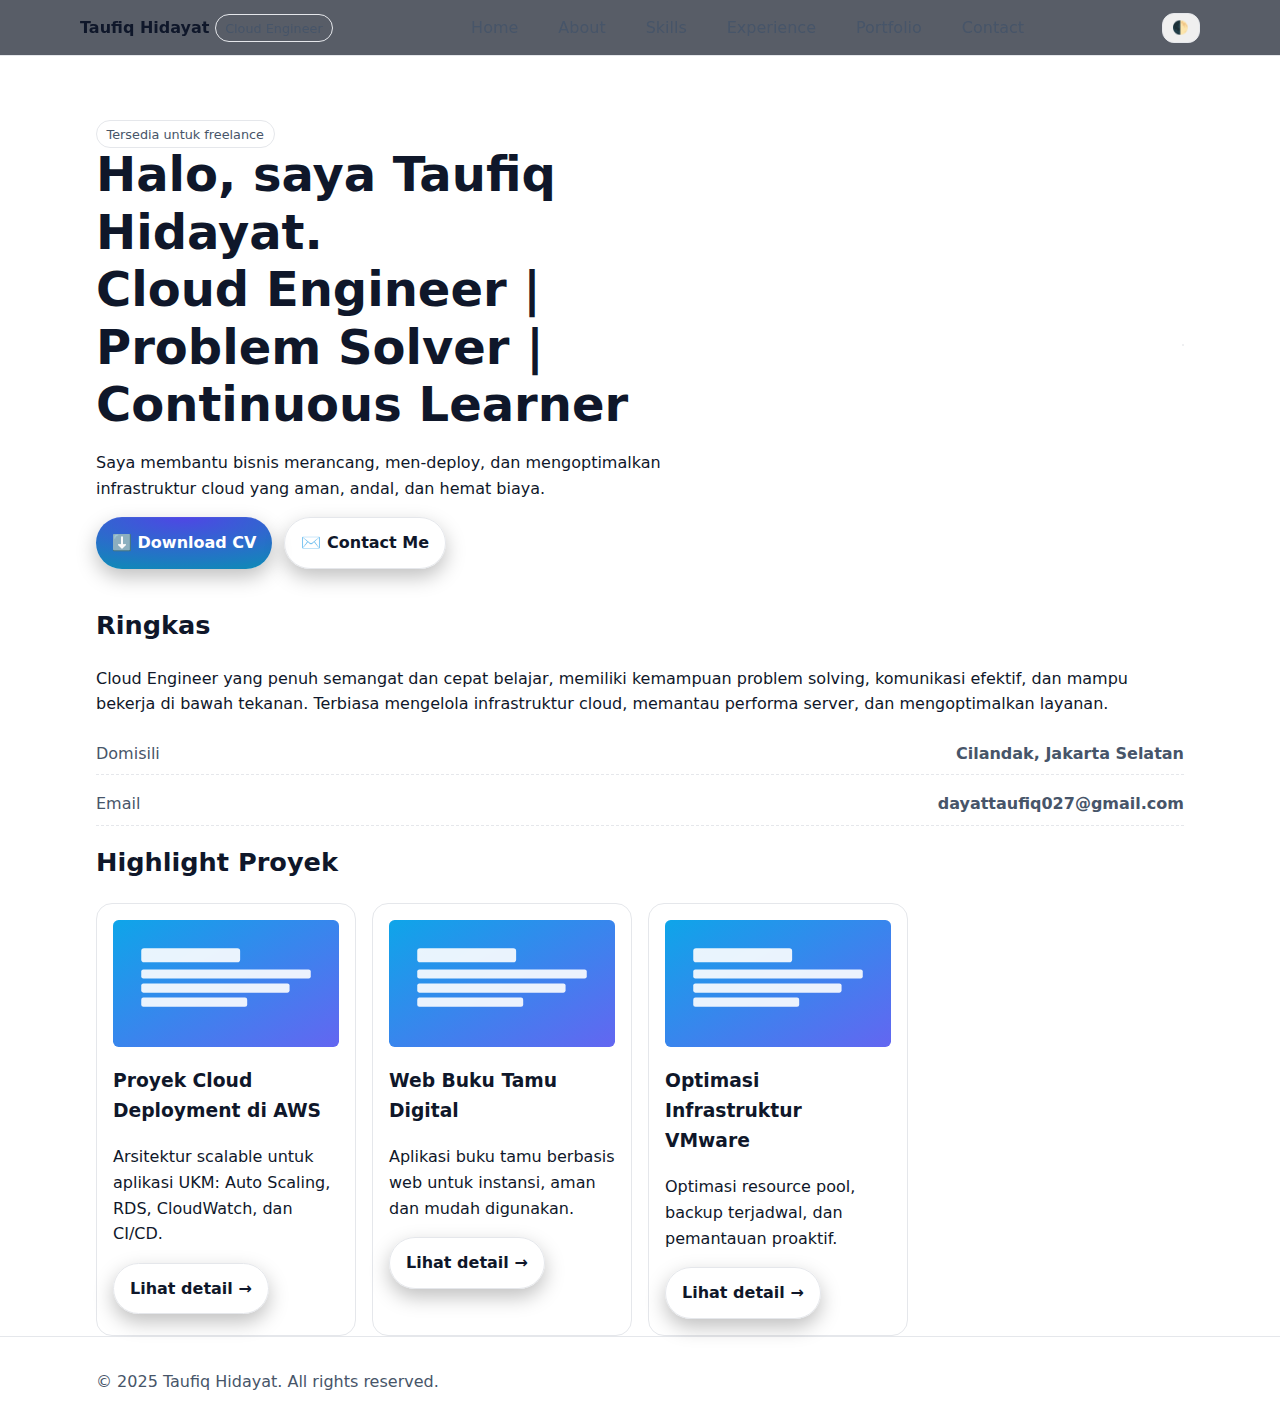
<file: index.html>
<!doctype html>
<html lang="id">
<head>
  <meta charset="utf-8">
  <meta name="viewport" content="width=device-width, initial-scale=1"/>
  <title>Taufiq Hidayat — Cloud Engineer</title>
  <meta name="description" content="Portofolio modern dan responsif milik Taufiq Hidayat, Cloud Engineer di Jakarta."/>
  <meta name="author" content="Taufiq Hidayat"/>
  <link rel="icon" href="/assets/images/favicon.svg" type="image/svg+xml"/>
  <link rel="stylesheet" href="/assets/css/styles.css"/>
  <meta property="og:title" content="Taufiq Hidayat — Cloud Engineer"/>
  <meta property="og:description" content="Portofolio modern dan responsif milik Taufiq Hidayat, Cloud Engineer di Jakarta."/>
  <meta property="og:type" content="website"/>
  <meta property="og:image" content="/assets/images/project-1.svg"/>
  <meta name="twitter:card" content="summary_large_image"/>
  <script type="application/ld+json">
  {"@context": "https://schema.org", "@type": "Person", "name": "Taufiq Hidayat", "jobTitle": "Cloud Engineer", "email": "dayattaufiq027@gmail.com", "address": {"@type": "PostalAddress", "addressLocality": "Cilandak, Jakarta Selatan"}, "url": "https://example.com", "sameAs": []}
  </script>
</head>
<body>
<header class="site">
  <div class="container inner">
    <a href="/" class="logo" aria-label="Beranda">
      <strong>Taufiq Hidayat</strong> <span class="badge">Cloud Engineer</span>
    </a>
    <nav aria-label="Utama">
      <ul>
        <li><a href="/">Home</a></li>
        <li><a href="/pages/about.html">About</a></li>
        <li><a href="/pages/skills.html">Skills</a></li>
        <li><a href="/pages/experience.html">Experience</a></li>
        <li><a href="/pages/portfolio.html">Portfolio</a></li>
        <li><a href="/pages/contact.html">Contact</a></li>
      </ul>
    </nav>
    <button class="theme-toggle" onclick="toggleTheme()" aria-label="Toggle tema" title="Toggle theme">🌓</button>
  </div>
</header>

<section class="hero">
  <div class="container wrap">
    <div>
      <span class="badge">Tersedia untuk freelance</span>
      <h1>Halo, saya Taufiq Hidayat.<br/>Cloud Engineer | Problem Solver | Continuous Learner</h1>
      <p>
        Saya membantu bisnis merancang, men-deploy, dan mengoptimalkan infrastruktur cloud yang aman, andal, dan hemat biaya.
      </p>
      <div class="cta">
        <a class="btn primary" href="/assets/Taufiq-Hidayat-CV.pdf" download>⬇️ Download CV</a>
        <a class="btn ghost" href="/pages/contact.html">✉️ Contact Me</a>
      </div>
    </div>
    <div class="photo">
      <img src="/assets/images/profile.svg" alt="Foto profil Taufiq Hidayat"/>
    </div>
  </div>
</section>

<section class="section">
  <div class="container">
    <h2>Ringkas</h2>
    <p class="muted">
      Cloud Engineer yang penuh semangat dan cepat belajar, memiliki kemampuan problem solving, komunikasi efektif, dan mampu bekerja di bawah tekanan. Terbiasa mengelola infrastruktur cloud, memantau performa server, dan mengoptimalkan layanan.
    </p>
    <ul class="kv" style="list-style:none;padding:0">
      <li><span>Domisili</span><strong>Cilandak, Jakarta Selatan</strong></li>
      <li><span>Email</span><strong><a href="mailto:dayattaufiq027@gmail.com">dayattaufiq027@gmail.com</a></strong></li>
    </ul>
  </div>
</section>

<section class="section">
  <div class="container">
    <h2>Highlight Proyek</h2>
    <div class="cards">
      <article class="card">
        <img src="/assets/images/project-1.svg" alt="Proyek AWS"/>
        <h3>Proyek Cloud Deployment di AWS</h3>
        <p>Arsitektur scalable untuk aplikasi UKM: Auto Scaling, RDS, CloudWatch, dan CI/CD.</p>
        <a class="btn" href="/pages/portfolio.html#aws">Lihat detail →</a>
      </article>
      <article class="card">
        <img src="/assets/images/project-2.svg" alt="Buku Tamu Digital"/>
        <h3>Web Buku Tamu Digital</h3>
        <p>Aplikasi buku tamu berbasis web untuk instansi, aman dan mudah digunakan.</p>
        <a class="btn" href="/pages/portfolio.html#guestbook">Lihat detail →</a>
      </article>
      <article class="card">
        <img src="/assets/images/project-3.svg" alt="Optimasi VMware"/>
        <h3>Optimasi Infrastruktur VMware</h3>
        <p>Optimasi resource pool, backup terjadwal, dan pemantauan proaktif.</p>
        <a class="btn" href="/pages/portfolio.html#vmware">Lihat detail →</a>
      </article>
    </div>
  </div>
</section>

<footer class="site">
  <div class="container">
    © 2025 Taufiq Hidayat. All rights reserved.
  </div>
</footer>
<div class="toast" role="status" aria-live="polite"></div>
<script src="/assets/js/main.js"></script>
</body></html>
</file>
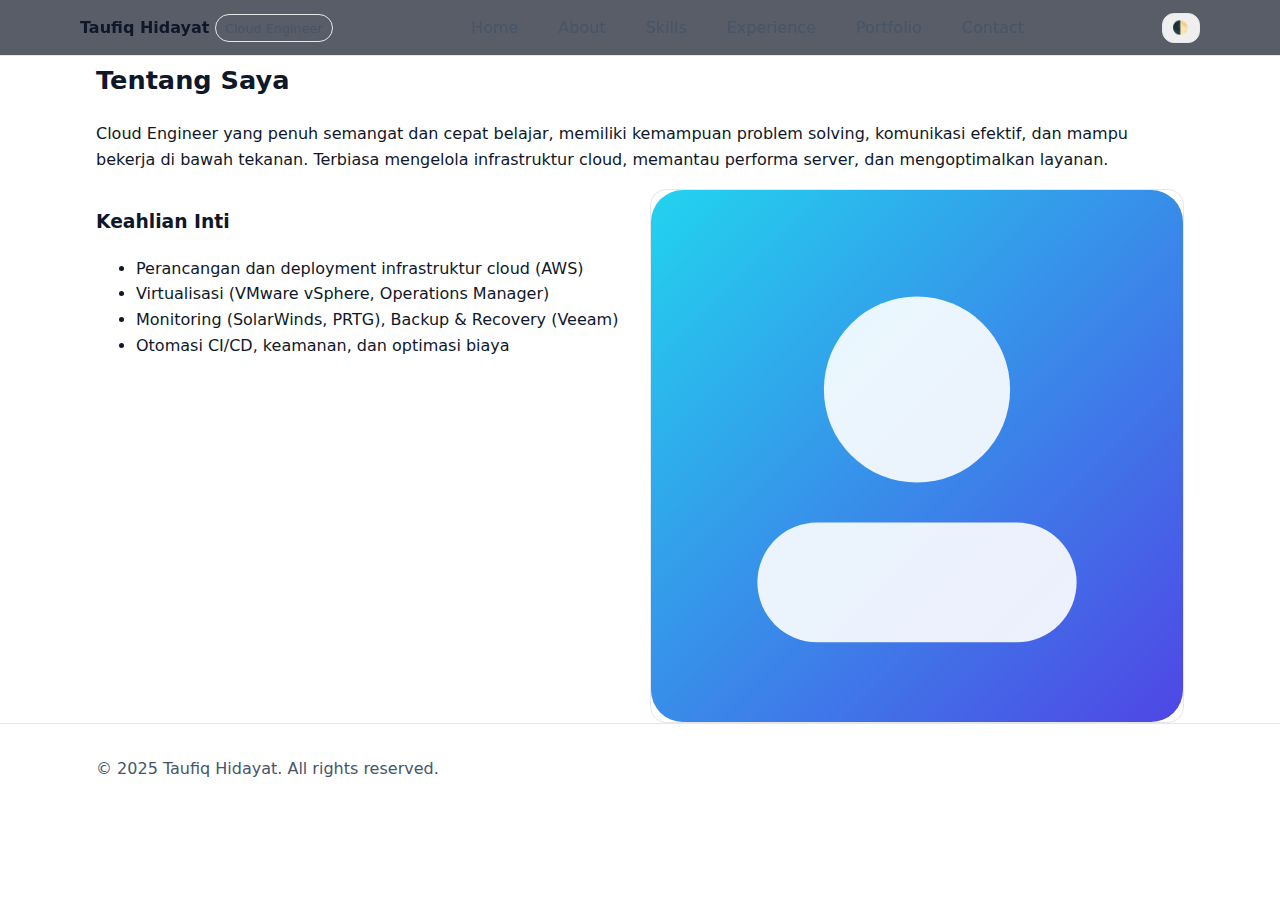
<file: pages/about.html>
<!doctype html>
<html lang="id">
<head>
  <meta charset="utf-8">
  <meta name="viewport" content="width=device-width, initial-scale=1"/>
  <title>About — Taufiq Hidayat — Cloud Engineer</title>
  <meta name="description" content="Tentang Taufiq Hidayat, Cloud Engineer."/>
  <meta name="author" content="Taufiq Hidayat"/>
  <link rel="icon" href="/assets/images/favicon.svg" type="image/svg+xml"/>
  <link rel="stylesheet" href="/assets/css/styles.css"/>
  <meta property="og:title" content="About — Taufiq Hidayat — Cloud Engineer"/>
  <meta property="og:description" content="Tentang Taufiq Hidayat, Cloud Engineer."/>
  <meta property="og:type" content="website"/>
  <meta property="og:image" content="/assets/images/project-1.svg"/>
  <meta name="twitter:card" content="summary_large_image"/>
  <script type="application/ld+json">
  {"@context": "https://schema.org", "@type": "Person", "name": "Taufiq Hidayat", "jobTitle": "Cloud Engineer", "email": "dayattaufiq027@gmail.com", "address": {"@type": "PostalAddress", "addressLocality": "Cilandak, Jakarta Selatan"}, "url": "https://example.com", "sameAs": []}
  </script>
</head>
<body>
<header class="site">
  <div class="container inner">
    <a href="/" class="logo" aria-label="Beranda">
      <strong>Taufiq Hidayat</strong> <span class="badge">Cloud Engineer</span>
    </a>
    <nav aria-label="Utama">
      <ul>
        <li><a href="/">Home</a></li>
        <li><a href="/pages/about.html">About</a></li>
        <li><a href="/pages/skills.html">Skills</a></li>
        <li><a href="/pages/experience.html">Experience</a></li>
        <li><a href="/pages/portfolio.html">Portfolio</a></li>
        <li><a href="/pages/contact.html">Contact</a></li>
      </ul>
    </nav>
    <button class="theme-toggle" onclick="toggleTheme()" aria-label="Toggle tema" title="Toggle theme">🌓</button>
  </div>
</header>

<section class="section">
  <div class="container">
    <h2>Tentang Saya</h2>
    <p>Cloud Engineer yang penuh semangat dan cepat belajar, memiliki kemampuan problem solving, komunikasi efektif, dan mampu bekerja di bawah tekanan. Terbiasa mengelola infrastruktur cloud, memantau performa server, dan mengoptimalkan layanan.</p>
    <div class="grid" style="grid-template-columns: 1fr 1fr;">
      <div>
        <h3>Keahlian Inti</h3>
        <ul>
          <li>Perancangan dan deployment infrastruktur cloud (AWS)</li>
          <li>Virtualisasi (VMware vSphere, Operations Manager)</li>
          <li>Monitoring (SolarWinds, PRTG), Backup & Recovery (Veeam)</li>
          <li>Otomasi CI/CD, keamanan, dan optimasi biaya</li>
        </ul>
      </div>
      <div>
        <img src="/assets/images/profile.svg" alt="Foto Taufiq Hidayat" style="border-radius:1rem;border:1px solid var(--border)"/>
      </div>
    </div>
  </div>
</section>

<footer class="site">
  <div class="container">
    © 2025 Taufiq Hidayat. All rights reserved.
  </div>
</footer>
<div class="toast" role="status" aria-live="polite"></div>
<script src="/assets/js/main.js"></script>
</body></html>
</file>
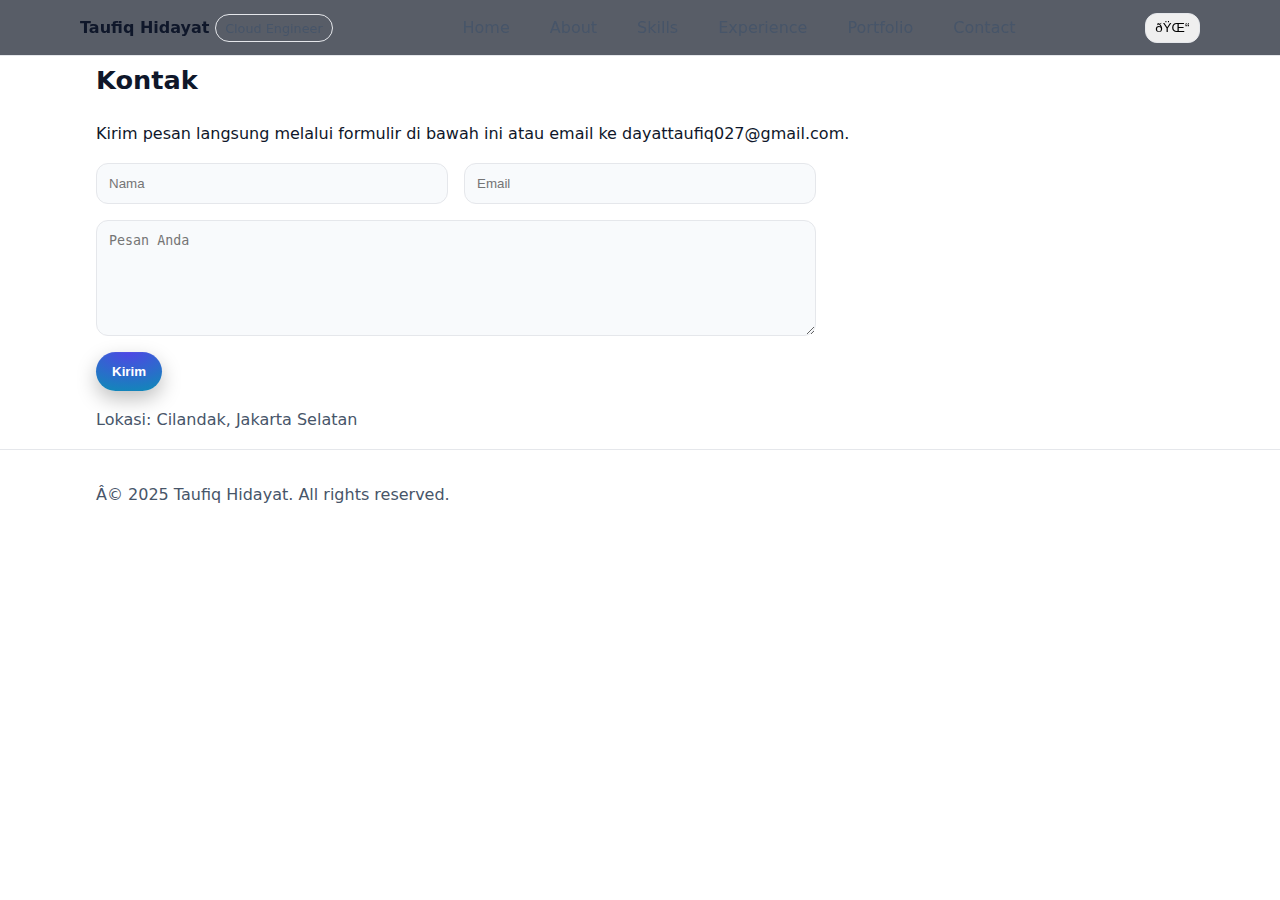
<file: pages/contact.html>
﻿<!doctype html>
<html lang="id">
<head>
  <meta charset="utf-8">
  <meta name="viewport" content="width=device-width, initial-scale=1"/>
  <title>Contact â€” Taufiq Hidayat â€” Cloud Engineer</title>
  <meta name="description" content="Kontak Taufiq Hidayat, Cloud Engineer."/>
  <meta name="author" content="Taufiq Hidayat"/>
  <link rel="icon" href="../assets/images/favicon.svg" type="image/svg+xml"/>
  <link rel="stylesheet" href="../assets/css/styles.css"/>
  <meta property="og:title" content="Contact â€” Taufiq Hidayat â€” Cloud Engineer"/>
  <meta property="og:description" content="Kontak Taufiq Hidayat, Cloud Engineer."/>
  <meta property="og:type" content="website"/>
  <meta property="og:image" content="../assets/images/project-1.svg"/>
  <meta name="twitter:card" content="summary_large_image"/>
  <script type="application/ld+json">
  {"@context": "https://schema.org", "@type": "Person", "name": "Taufiq Hidayat", "jobTitle": "Cloud Engineer", "email": "dayattaufiq027@gmail.com", "address": {"@type": "PostalAddress", "addressLocality": "Cilandak, Jakarta Selatan"}, "url": "https://example.com", "sameAs": []}
  </script>
</head>
<body>
<header class="site">
  <div class="container inner">
    <a href="../index.html" class="logo" aria-label="Beranda">
      <strong>Taufiq Hidayat</strong> <span class="badge">Cloud Engineer</span>
    </a>
    <nav aria-label="Utama">
      <ul>
        <li><a href="../index.html">Home</a></li>
        <li><a href="about.html">About</a></li>
        <li><a href="skills.html">Skills</a></li>
        <li><a href="experience.html">Experience</a></li>
        <li><a href="portfolio.html">Portfolio</a></li>
        <li><a href="contact.html">Contact</a></li>
      </ul>
    </nav>
    <button class="theme-toggle" onclick="toggleTheme()" aria-label="Toggle tema" title="Toggle theme">ðŸŒ“</button>
  </div>
</header>

<section class="section">
  <div class="container">
    <h2>Kontak</h2>
    <p>Kirim pesan langsung melalui formulir di bawah ini atau email ke <a href="mailto:dayattaufiq027@gmail.com">dayattaufiq027@gmail.com</a>.</p>
    <form id="contact-form" class="grid" style="gap:1rem;max-width:720px">
      <div class="form-row">
        <input class="input" required type="text" name="name" placeholder="Nama"/>
        <input class="input" required type="email" name="email" placeholder="Email"/>
      </div>
      <textarea class="input" required name="message" rows="6" placeholder="Pesan Anda"></textarea>
      <div>
        <button class="btn primary" type="submit">Kirim</button>
      </div>
    </form>
    <p style="color:var(--muted)">Lokasi: Cilandak, Jakarta Selatan</p>
  </div>
</section>

<footer class="site">
  <div class="container">
    Â© 2025 Taufiq Hidayat. All rights reserved.
  </div>
</footer>
<div class="toast" role="status" aria-live="polite"></div>
<script src="../assets/js/main.js"></script>
</body></html>
</file>
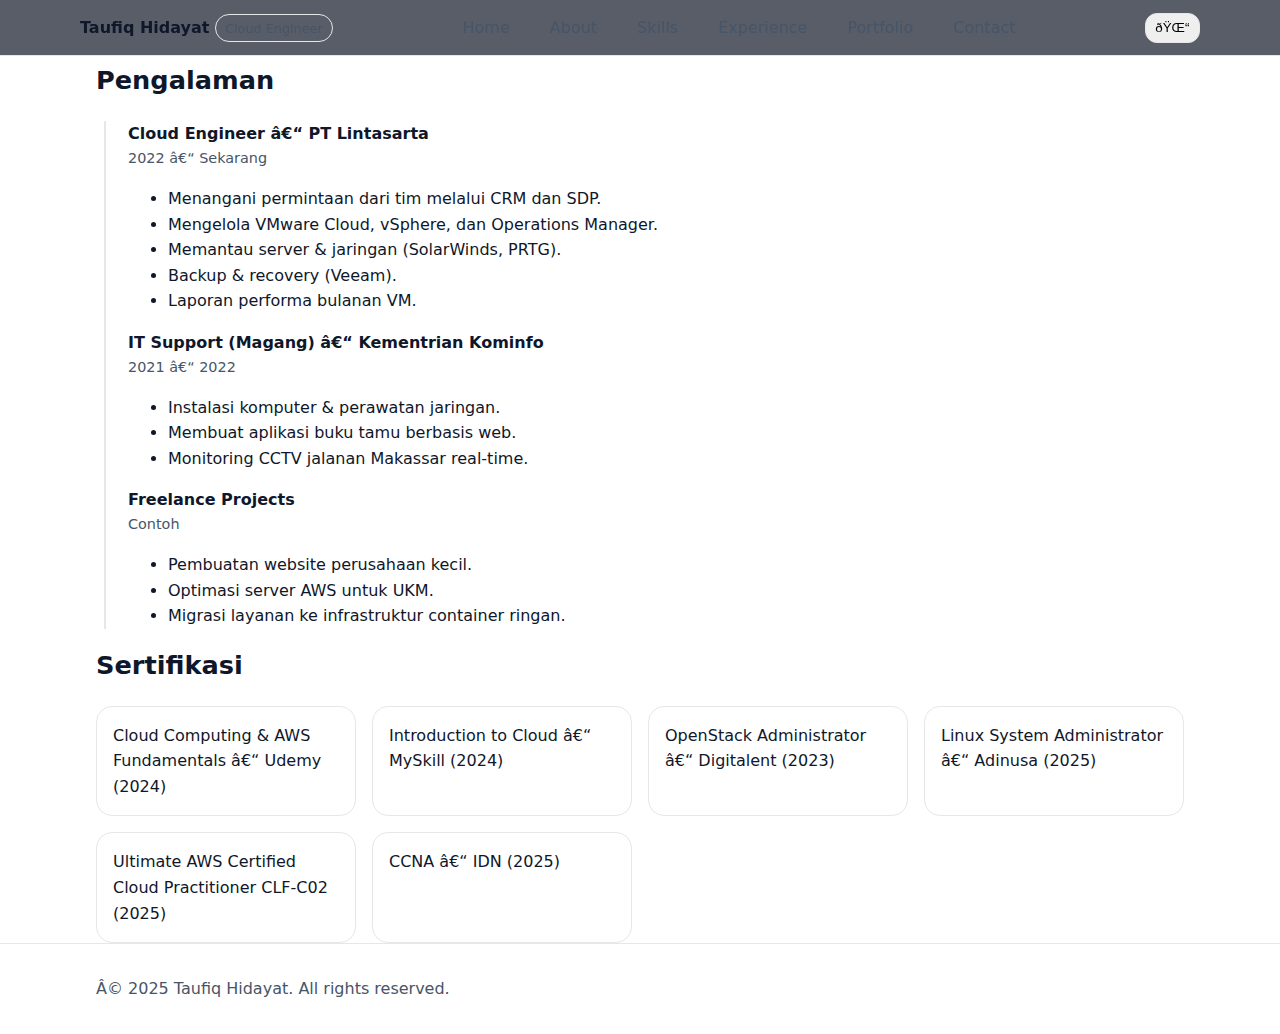
<file: pages/experience.html>
﻿<!doctype html>
<html lang="id">
<head>
  <meta charset="utf-8">
  <meta name="viewport" content="width=device-width, initial-scale=1"/>
  <title>Experience â€” Taufiq Hidayat â€” Cloud Engineer</title>
  <meta name="description" content="Pengalaman kerja Taufiq Hidayat."/>
  <meta name="author" content="Taufiq Hidayat"/>
  <link rel="icon" href="../assets/images/favicon.svg" type="image/svg+xml"/>
  <link rel="stylesheet" href="../assets/css/styles.css"/>
  <meta property="og:title" content="Experience â€” Taufiq Hidayat â€” Cloud Engineer"/>
  <meta property="og:description" content="Pengalaman kerja Taufiq Hidayat."/>
  <meta property="og:type" content="website"/>
  <meta property="og:image" content="../assets/images/project-1.svg"/>
  <meta name="twitter:card" content="summary_large_image"/>
  <script type="application/ld+json">
  {"@context": "https://schema.org", "@type": "Person", "name": "Taufiq Hidayat", "jobTitle": "Cloud Engineer", "email": "dayattaufiq027@gmail.com", "address": {"@type": "PostalAddress", "addressLocality": "Cilandak, Jakarta Selatan"}, "url": "https://example.com", "sameAs": []}
  </script>
</head>
<body>
<header class="site">
  <div class="container inner">
    <a href="../index.html" class="logo" aria-label="Beranda">
      <strong>Taufiq Hidayat</strong> <span class="badge">Cloud Engineer</span>
    </a>
    <nav aria-label="Utama">
      <ul>
        <li><a href="../index.html">Home</a></li>
        <li><a href="about.html">About</a></li>
        <li><a href="skills.html">Skills</a></li>
        <li><a href="experience.html">Experience</a></li>
        <li><a href="portfolio.html">Portfolio</a></li>
        <li><a href="contact.html">Contact</a></li>
      </ul>
    </nav>
    <button class="theme-toggle" onclick="toggleTheme()" aria-label="Toggle tema" title="Toggle theme">ðŸŒ“</button>
  </div>
</header>

<section class="section">
  <div class="container">
    <h2>Pengalaman</h2>
    <div class="timeline">
      <div class="timeline-item">
        <div class="title">Cloud Engineer â€“ PT Lintasarta</div>
        <div class="meta">2022 â€“ Sekarang</div>
        <ul>
          <li>Menangani permintaan dari tim melalui CRM dan SDP.</li>
          <li>Mengelola VMware Cloud, vSphere, dan Operations Manager.</li>
          <li>Memantau server & jaringan (SolarWinds, PRTG).</li>
          <li>Backup & recovery (Veeam).</li>
          <li>Laporan performa bulanan VM.</li>
        </ul>
      </div>
      <div class="timeline-item">
        <div class="title">IT Support (Magang) â€“ Kementrian Kominfo</div>
        <div class="meta">2021 â€“ 2022</div>
        <ul>
          <li>Instalasi komputer & perawatan jaringan.</li>
          <li>Membuat aplikasi buku tamu berbasis web.</li>
          <li>Monitoring CCTV jalanan Makassar real-time.</li>
        </ul>
      </div>
      <div class="timeline-item">
        <div class="title">Freelance Projects</div>
        <div class="meta">Contoh</div>
        <ul>
          <li>Pembuatan website perusahaan kecil.</li>
          <li>Optimasi server AWS untuk UKM.</li>
          <li>Migrasi layanan ke infrastruktur container ringan.</li>
        </ul>
      </div>
    </div>

    <h2>Sertifikasi</h2>
    <div class="cards">
      <div class="card">Cloud Computing & AWS Fundamentals â€“ Udemy (2024)</div>
      <div class="card">Introduction to Cloud â€“ MySkill (2024)</div>
      <div class="card">OpenStack Administrator â€“ Digitalent (2023)</div>
      <div class="card">Linux System Administrator â€“ Adinusa (2025)</div>
      <div class="card">Ultimate AWS Certified Cloud Practitioner CLF-C02 (2025)</div>
      <div class="card">CCNA â€“ IDN (2025)</div>
    </div>
  </div>
</section>

<footer class="site">
  <div class="container">
    Â© 2025 Taufiq Hidayat. All rights reserved.
  </div>
</footer>
<div class="toast" role="status" aria-live="polite"></div>
<script src="../assets/js/main.js"></script>
</body></html>
</file>
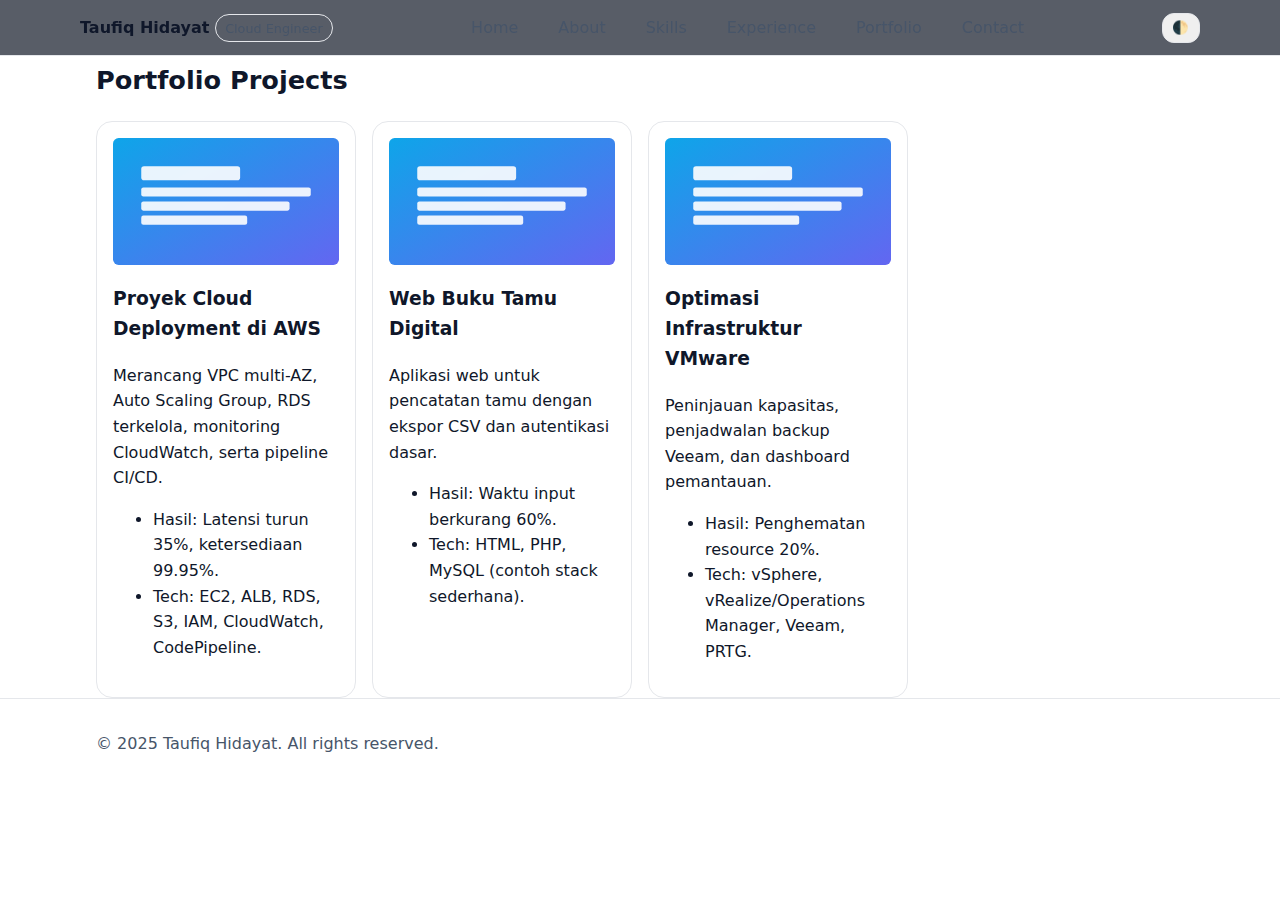
<file: pages/portfolio.html>
<!doctype html>
<html lang="id">
<head>
  <meta charset="utf-8">
  <meta name="viewport" content="width=device-width, initial-scale=1"/>
  <title>Portfolio — Taufiq Hidayat — Cloud Engineer</title>
  <meta name="description" content="Portofolio proyek Taufiq Hidayat."/>
  <meta name="author" content="Taufiq Hidayat"/>
  <link rel="icon" href="/assets/images/favicon.svg" type="image/svg+xml"/>
  <link rel="stylesheet" href="/assets/css/styles.css"/>
  <meta property="og:title" content="Portfolio — Taufiq Hidayat — Cloud Engineer"/>
  <meta property="og:description" content="Portofolio proyek Taufiq Hidayat."/>
  <meta property="og:type" content="website"/>
  <meta property="og:image" content="/assets/images/project-1.svg"/>
  <meta name="twitter:card" content="summary_large_image"/>
  <script type="application/ld+json">
  {"@context": "https://schema.org", "@type": "Person", "name": "Taufiq Hidayat", "jobTitle": "Cloud Engineer", "email": "dayattaufiq027@gmail.com", "address": {"@type": "PostalAddress", "addressLocality": "Cilandak, Jakarta Selatan"}, "url": "https://example.com", "sameAs": []}
  </script>
</head>
<body>
<header class="site">
  <div class="container inner">
    <a href="/" class="logo" aria-label="Beranda">
      <strong>Taufiq Hidayat</strong> <span class="badge">Cloud Engineer</span>
    </a>
    <nav aria-label="Utama">
      <ul>
        <li><a href="/">Home</a></li>
        <li><a href="/pages/about.html">About</a></li>
        <li><a href="/pages/skills.html">Skills</a></li>
        <li><a href="/pages/experience.html">Experience</a></li>
        <li><a href="/pages/portfolio.html">Portfolio</a></li>
        <li><a href="/pages/contact.html">Contact</a></li>
      </ul>
    </nav>
    <button class="theme-toggle" onclick="toggleTheme()" aria-label="Toggle tema" title="Toggle theme">🌓</button>
  </div>
</header>

<section class="section">
  <div class="container">
    <h2>Portfolio Projects</h2>
    <div class="cards">
      <article class="card" id="aws">
        <img src="/assets/images/project-1.svg" alt="Proyek AWS"/>
        <h3>Proyek Cloud Deployment di AWS</h3>
        <p>Merancang VPC multi-AZ, Auto Scaling Group, RDS terkelola, monitoring CloudWatch, serta pipeline CI/CD.</p>
        <ul>
          <li>Hasil: Latensi turun 35%, ketersediaan 99.95%.</li>
          <li>Tech: EC2, ALB, RDS, S3, IAM, CloudWatch, CodePipeline.</li>
        </ul>
      </article>
      <article class="card" id="guestbook">
        <img src="/assets/images/project-2.svg" alt="Web Buku Tamu Digital"/>
        <h3>Web Buku Tamu Digital</h3>
        <p>Aplikasi web untuk pencatatan tamu dengan ekspor CSV dan autentikasi dasar.</p>
        <ul>
          <li>Hasil: Waktu input berkurang 60%.</li>
          <li>Tech: HTML, PHP, MySQL (contoh stack sederhana).</li>
        </ul>
      </article>
      <article class="card" id="vmware">
        <img src="/assets/images/project-3.svg" alt="Optimasi VMware"/>
        <h3>Optimasi Infrastruktur VMware</h3>
        <p>Peninjauan kapasitas, penjadwalan backup Veeam, dan dashboard pemantauan.</p>
        <ul>
          <li>Hasil: Penghematan resource 20%.</li>
          <li>Tech: vSphere, vRealize/Operations Manager, Veeam, PRTG.</li>
        </ul>
      </article>
    </div>
  </div>
</section>

<footer class="site">
  <div class="container">
    © 2025 Taufiq Hidayat. All rights reserved.
  </div>
</footer>
<div class="toast" role="status" aria-live="polite"></div>
<script src="/assets/js/main.js"></script>
</body></html>
</file>
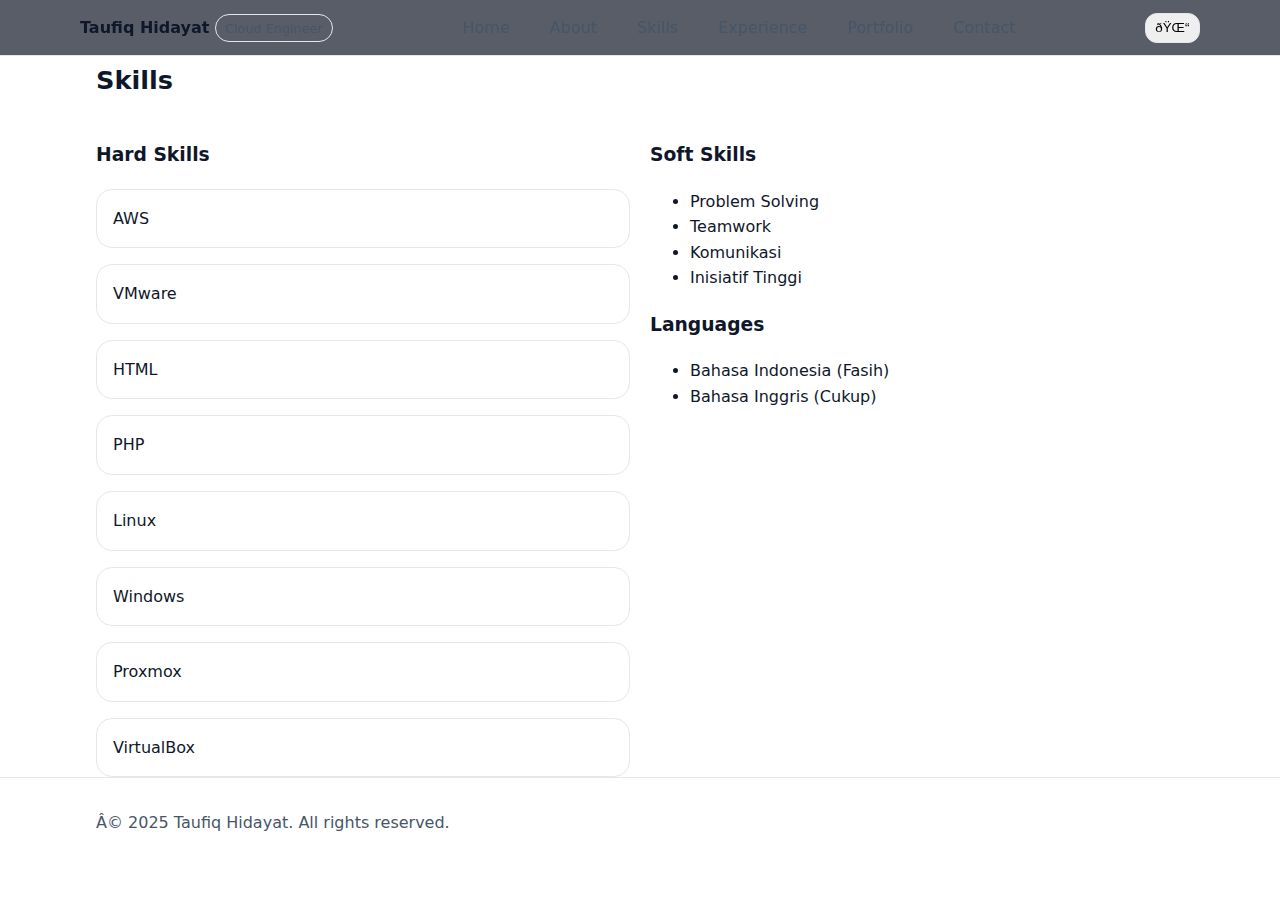
<file: pages/skills.html>
﻿<!doctype html>
<html lang="id">
<head>
  <meta charset="utf-8">
  <meta name="viewport" content="width=device-width, initial-scale=1"/>
  <title>Skills â€” Taufiq Hidayat â€” Cloud Engineer</title>
  <meta name="description" content="Keterampilan teknis dan non-teknis Taufiq Hidayat."/>
  <meta name="author" content="Taufiq Hidayat"/>
  <link rel="icon" href="../assets/images/favicon.svg" type="image/svg+xml"/>
  <link rel="stylesheet" href="../assets/css/styles.css"/>
  <meta property="og:title" content="Skills â€” Taufiq Hidayat â€” Cloud Engineer"/>
  <meta property="og:description" content="Keterampilan teknis dan non-teknis Taufiq Hidayat."/>
  <meta property="og:type" content="website"/>
  <meta property="og:image" content="../assets/images/project-1.svg"/>
  <meta name="twitter:card" content="summary_large_image"/>
  <script type="application/ld+json">
  {"@context": "https://schema.org", "@type": "Person", "name": "Taufiq Hidayat", "jobTitle": "Cloud Engineer", "email": "dayattaufiq027@gmail.com", "address": {"@type": "PostalAddress", "addressLocality": "Cilandak, Jakarta Selatan"}, "url": "https://example.com", "sameAs": []}
  </script>
</head>
<body>
<header class="site">
  <div class="container inner">
    <a href="../index.html" class="logo" aria-label="Beranda">
      <strong>Taufiq Hidayat</strong> <span class="badge">Cloud Engineer</span>
    </a>
    <nav aria-label="Utama">
      <ul>
        <li><a href="../index.html">Home</a></li>
        <li><a href="about.html">About</a></li>
        <li><a href="skills.html">Skills</a></li>
        <li><a href="experience.html">Experience</a></li>
        <li><a href="portfolio.html">Portfolio</a></li>
        <li><a href="contact.html">Contact</a></li>
      </ul>
    </nav>
    <button class="theme-toggle" onclick="toggleTheme()" aria-label="Toggle tema" title="Toggle theme">ðŸŒ“</button>
  </div>
</header>

<section class="section">
  <div class="container">
    <h2>Skills</h2>
    <div class="grid" style="grid-template-columns: 1fr 1fr;">
      <div>
        <h3>Hard Skills</h3>
        <div class="cards">
          <div class="card">AWS</div>
          <div class="card">VMware</div>
          <div class="card">HTML</div>
          <div class="card">PHP</div>
          <div class="card">Linux</div>
          <div class="card">Windows</div>
          <div class="card">Proxmox</div>
          <div class="card">VirtualBox</div>
        </div>
      </div>
      <div>
        <h3>Soft Skills</h3>
        <ul>
          <li>Problem Solving</li>
          <li>Teamwork</li>
          <li>Komunikasi</li>
          <li>Inisiatif Tinggi</li>
        </ul>
        <h3>Languages</h3>
        <ul>
          <li>Bahasa Indonesia (Fasih)</li>
          <li>Bahasa Inggris (Cukup)</li>
        </ul>
      </div>
    </div>
  </div>
</section>

<footer class="site">
  <div class="container">
    Â© 2025 Taufiq Hidayat. All rights reserved.
  </div>
</footer>
<div class="toast" role="status" aria-live="polite"></div>
<script src="../assets/js/main.js"></script>
</body></html>
</file>
<file: assets/css/styles.css>
﻿
:root{
  --bg: #0d1117;
  --bg-elev: #111827;
  --text: #e5e7eb;
  --muted:#9ca3af;
  --brand:#22d3ee;
  --accent:#6366f1;
  --card:#111827;
  --border:#1f2937;
  --ring:#22d3ee;
}

:root.light{
  --bg:#ffffff;
  --bg-elev:#f8fafc;
  --text:#0f172a;
  --muted:#475569;
  --brand:#0891b2;
  --accent:#4f46e5;
  --card:#ffffff;
  --border:#e5e7eb;
  --ring:#0891b2;
}

*{box-sizing:border-box}
html{scroll-behavior:smooth}
body{
  margin:0;
  font-family: ui-sans-serif, system-ui, -apple-system, Segoe UI, Roboto, Inter, "Helvetica Neue", Arial, "Noto Sans", "Apple Color Emoji", "Segoe UI Emoji";
  background:var(--bg);
  color:var(--text);
  line-height:1.6
}
a{color:inherit;text-decoration:none}
img{max-width:100%;display:block}
.container{max-width:1120px;margin-inline:auto;padding:0 1rem}
.grid{display:grid;gap:1.25rem}
.btn{
  display:inline-flex;align-items:center;gap:.5rem;
  padding:.75rem 1rem;border-radius:999px;border:1px solid var(--border);
  background:linear-gradient(0deg,rgba(255,255,255,.04),rgba(255,255,255,.04));
  color:var(--text);font-weight:600;transition:transform .15s ease, box-shadow .15s ease, background .2s ease;
  box-shadow:0 1px 0 0 rgba(255,255,255,.04) inset, 0 8px 20px rgba(0,0,0,.25);
}
.btn:hover{transform:translateY(-1px);box-shadow:0 10px 24px rgba(0,0,0,.35)}
.btn.primary{background:radial-gradient(120% 120% at 50% 0%, var(--accent) 0%, var(--brand) 100%);color:white;border:0}
.btn.ghost{background:transparent}

.badge{padding:.35rem .6rem;border-radius:999px;border:1px solid var(--border);font-size:.8rem;color:var(--muted)}

header.site{
  position:sticky;top:0;z-index:50;background:rgba(17,24,39,.7);backdrop-filter:blur(10px);
  border-bottom:1px solid var(--border)
}
header .inner{display:flex;align-items:center;justify-content:space-between;padding:.8rem 0}
nav ul{display:flex;gap:1rem;list-style:none;margin:0;padding:0}
nav a{padding:.5rem .75rem;border-radius:.5rem;color:var(--muted)}
nav a:hover, nav a.active{color:var(--text);background:rgba(255,255,255,.06)}

.theme-toggle{border:1px solid var(--border);border-radius:.75rem;padding:.4rem .6rem;cursor:pointer}

.hero{padding:4rem 0 2rem}
.hero .wrap{display:grid;grid-template-columns:1.2fr .8fr;gap:2rem;align-items:center}
.hero h1{font-size:clamp(2rem,4vw,3rem);line-height:1.2;margin:0 0 .75rem}
.hero p{\1 margin-bottom:1.5rem}
.hero .cta{display:flex;gap:.75rem;flex-wrap:wrap}
.hero .photo{justify-self:end;border-radius:1rem;overflow:hidden;border:1px solid var(--border);box-shadow:0 20px 40px rgba(0,0,0,.35)}

.section{\1 padding:3.5rem 0}
.section h2{font-size:1.6rem;margin:.25rem 0 1.25rem}
.cards{display:grid;grid-template-columns:repeat(auto-fill,minmax(260px,1fr));gap:1rem}
.card{
  background:var(--card);border:1px solid var(--border);border-radius:1rem;padding:1rem;
  transition:transform .15s ease, box-shadow .25s ease, border-color .25s ease;
}
.card:hover{transform:translateY(-2px);box-shadow:0 16px 40px rgba(0,0,0,.25);border-color:rgba(255,255,255,.18)}

.kv{display:grid;grid-template-columns:1fr;gap:.5rem}
.kv li{display:flex;justify-content:space-between;border-bottom:1px dashed var(--border);padding:.5rem 0;color:var(--muted)}

.timeline{position:relative;margin:1rem 0}
.timeline::before{content:"";position:absolute;left:.5rem;top:0;bottom:0;width:2px;background:var(--border)}
.timeline-item{padding-left:2rem;margin:1rem 0}
.timeline-item .title{font-weight:700}
.timeline-item .meta{font-size:.9rem;color:var(--muted)}

footer.site{border-top:1px solid var(--border);padding:2rem 0;color:var(--muted)}

.input, textarea{
  width:100%;padding:.75rem;border-radius:.75rem;border:1px solid var(--border);background:var(--bg-elev);
  color:var(--text);outline:none
}
.input:focus, textarea:focus{border-color:var(--ring);box-shadow:0 0 0 4px rgba(34,211,238,.15)}

.form-row{display:grid;grid-template-columns:1fr 1fr;gap:1rem}
.toast{position:fixed;right:1rem;bottom:1rem;background:var(--card);border:1px solid var(--border);padding:.75rem 1rem;border-radius:.75rem;opacity:0;transform:translateY(8px);transition:opacity .2s, transform .2s}
.toast.show{opacity:1;transform:translateY(0)}

@media (max-width: 900px){
  .hero .wrap{grid-template-columns:1fr}
  .hero .photo{justify-self:start}
  .form-row{grid-template-columns:1fr}
}
</file>
